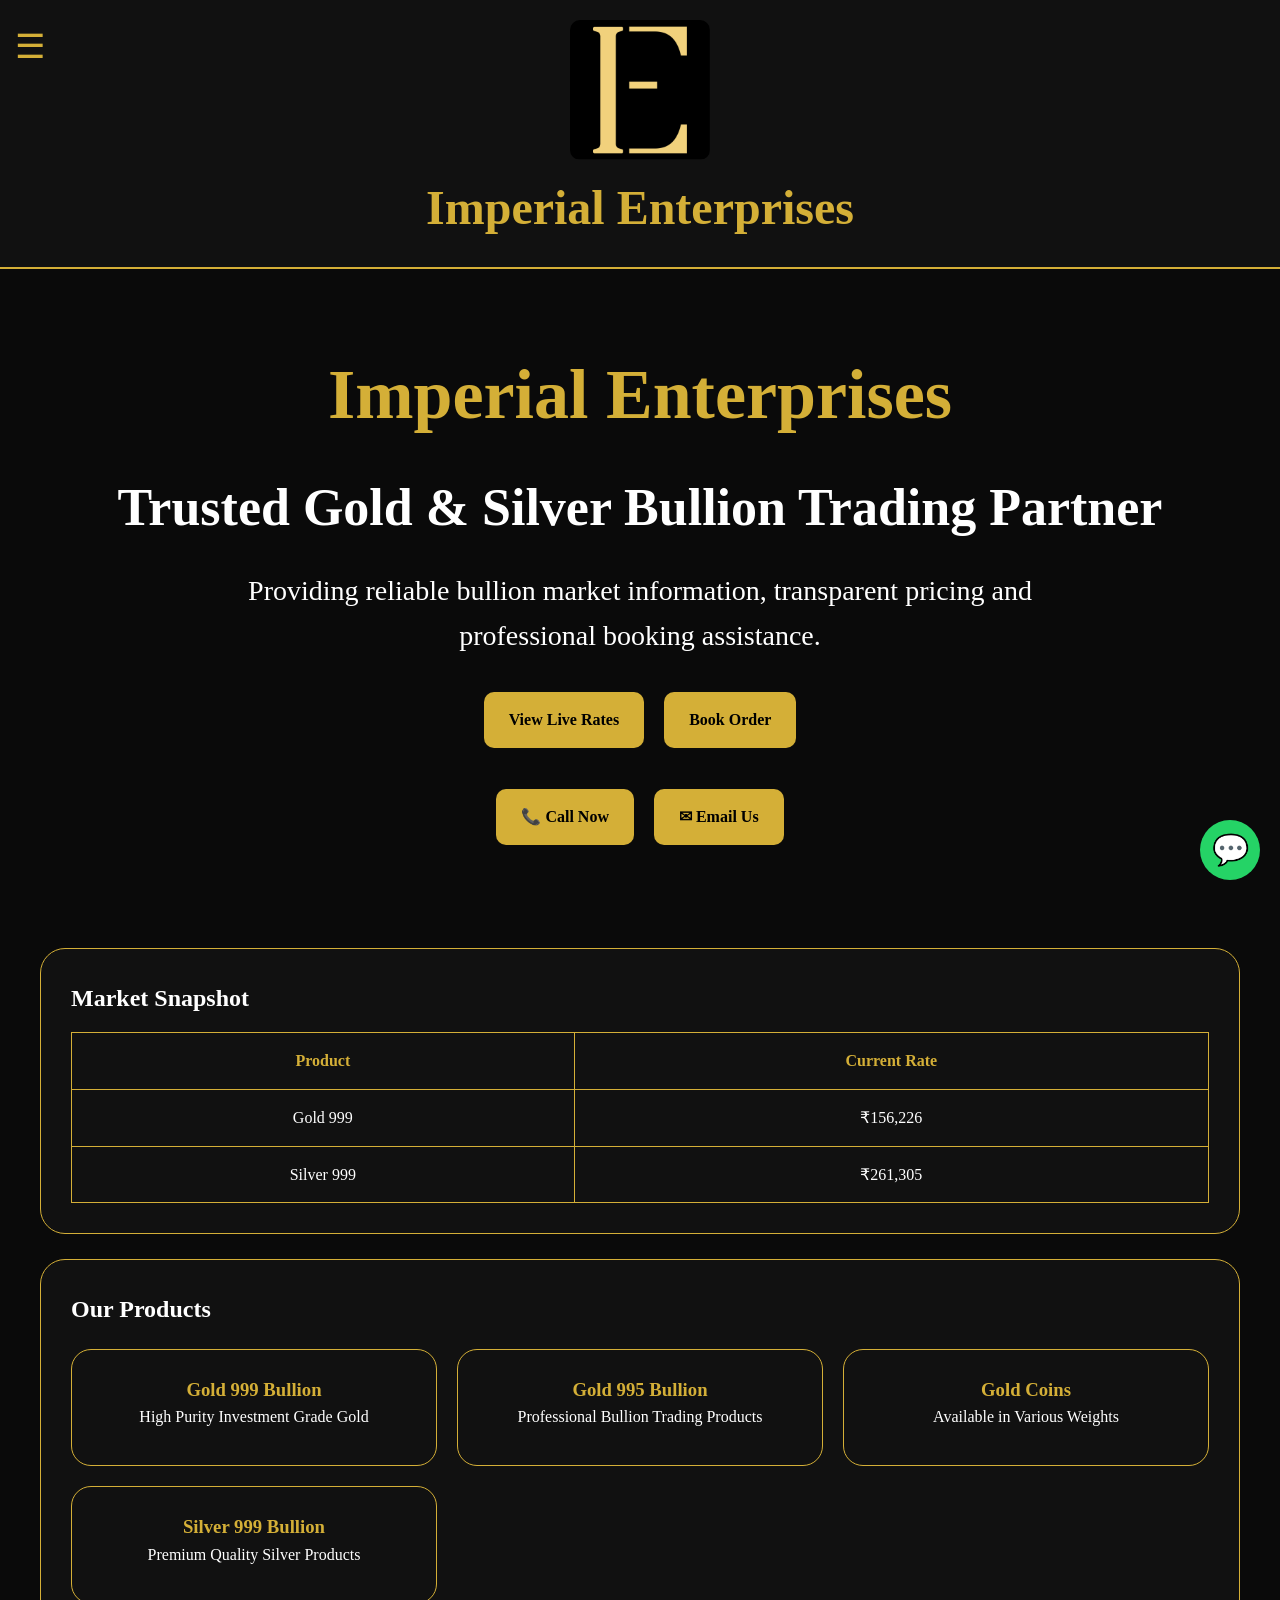
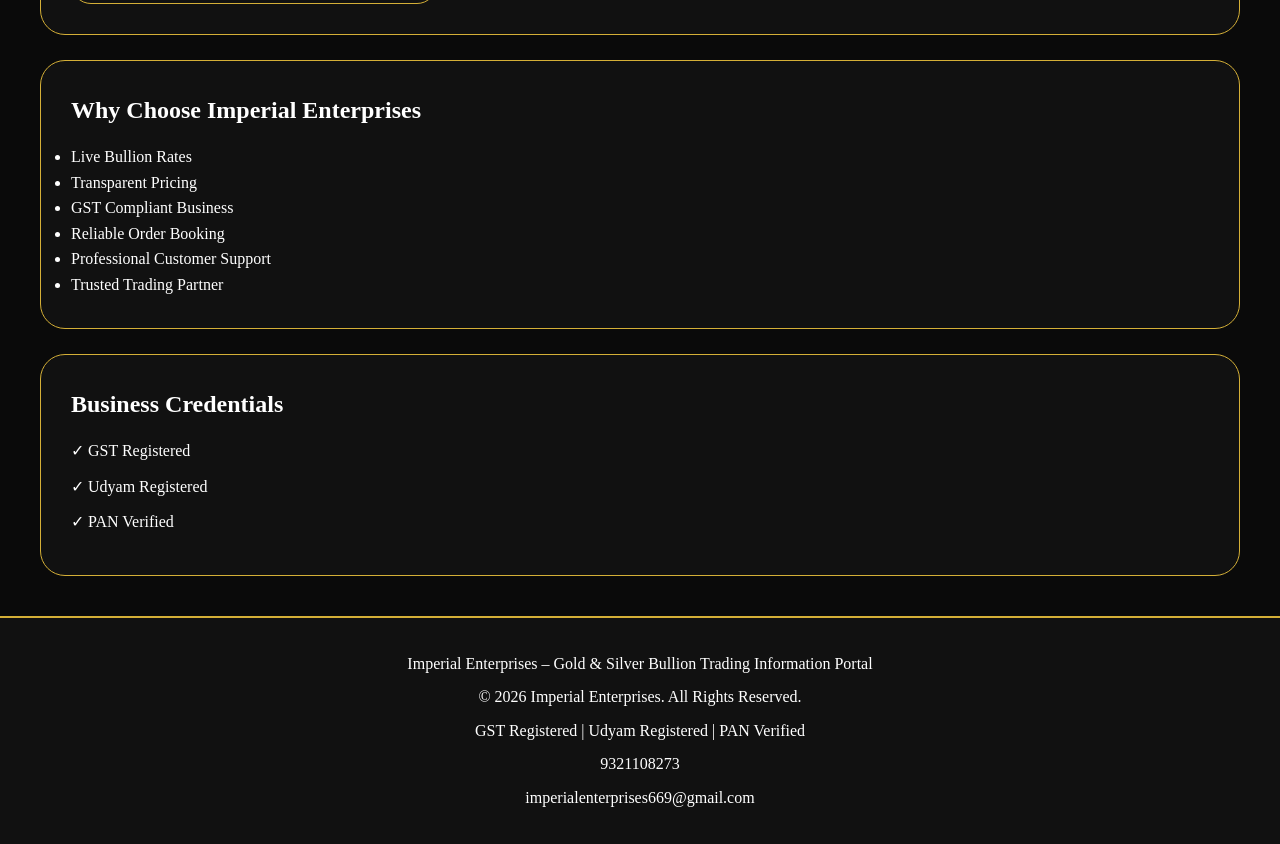
<file: index.html>
<!DOCTYPE html>
<html>
<head>
<meta charset="UTF-8">
<link rel="icon" type="image/png" href="images/logo.png">

<title>Imperial Enterprises</title>

<link rel="stylesheet" href="css/style.css">

<meta name="description" content="Imperial Enterprises - Gold and Silver Bullion Trading, Live Rates, Booking and Market Information.">

<meta name="keywords" content="gold rate, silver rate, bullion trading, gold bullion, silver bullion, imperial enterprises">

<meta name="viewport" content="width=device-width, initial-scale=1.0">

</head>

<body>

<header>

<div class="logo-container">
<img src="images/logo.png" alt="Imperial Enterprises Logo">
<span>Imperial Enterprises</span>
</div>

<div class="menu-toggle" onclick="toggleMenu()">
<span>&#9776;</span>
</div>

<nav id="navbar">

<a href="index.html">Home</a>

<a href="about.html">About</a>

<a href="live-rates.html">Live Rates</a>

<a href="booking.html">Book Order</a>

<a href="contact.html">Contact</a>

</nav>

</header>

<section class="hero">

<h1>Imperial Enterprises</h1>

<h2>Trusted Gold & Silver Bullion Trading Partner</h2>

<p>
Providing reliable bullion market information, transparent pricing and professional booking assistance.
</p>

<br>

<a class="btn" href="live-rates.html">
View Live Rates
</a>

<a class="btn" href="booking.html">
Book Order
</a>

<br><br>

<a class="btn" href="tel:9321108273">
📞 Call Now
</a>

<a class="btn" href="mailto:imperialenterprises669@gmail.com">
✉ Email Us
</a>

</section>

<section class="card">

<h2>Market Snapshot</h2>

<table>

<tr>
<th>Product</th>
<th>Current Rate</th>
</tr>

<tr>
<td>Gold 999</td>
<td id="gold999Home">Loading...</td>
</tr>

<tr>
<td>Silver 999</td>
<td id="silverHome">Loading...</td>
</tr>

</table>

</section>

<section class="card">

<h2>Our Products</h2>

<div class="rate-grid">

<div class="rate-card">
<h3>Gold 999 Bullion</h3>
<p>High Purity Investment Grade Gold</p>
</div>

<div class="rate-card">
<h3>Gold 995 Bullion</h3>
<p>Professional Bullion Trading Products</p>
</div>

<div class="rate-card">
<h3>Gold Coins</h3>
<p>Available in Various Weights</p>
</div>

<div class="rate-card">
<h3>Silver 999 Bullion</h3>
<p>Premium Quality Silver Products</p>
</div>

</div>

</section>

<section class="card">

<h2>Why Choose Imperial Enterprises</h2>

<ul>

<li>Live Bullion Rates</li>

<li>Transparent Pricing</li>

<li>GST Compliant Business</li>

<li>Reliable Order Booking</li>

<li>Professional Customer Support</li>

<li>Trusted Trading Partner</li>

</ul>

</section>

<section class="card">

<h2>Business Credentials</h2>

<p>✓ GST Registered</p>

<p>✓ Udyam Registered</p>

<p>✓ PAN Verified</p>

</section>

<footer>

<p>
Imperial Enterprises – Gold & Silver Bullion Trading Information Portal
</p>

<p>
© 2026 Imperial Enterprises. All Rights Reserved.
</p>

<p>
GST Registered | Udyam Registered | PAN Verified
</p>

<p>
9321108273
</p>

<p>
imperialenterprises669@gmail.com
</p>

</footer>

<a href="https://wa.me/919321108273"
class="whatsapp-float"
target="_blank">
💬
</a>

<script src="js/rates.js"></script>

<script>
const goldHome = document.getElementById("gold999Home");
const silverHome = document.getElementById("silverHome");

if(goldHome && typeof rates !== "undefined"){
goldHome.innerHTML = "₹" + rates.gold999.toLocaleString();
}

if(silverHome && typeof rates !== "undefined"){
silverHome.innerHTML = "₹" + rates.silver999.toLocaleString();
}
</script>

<script src="js/app.js"></script>

</body>
</html>
</file>
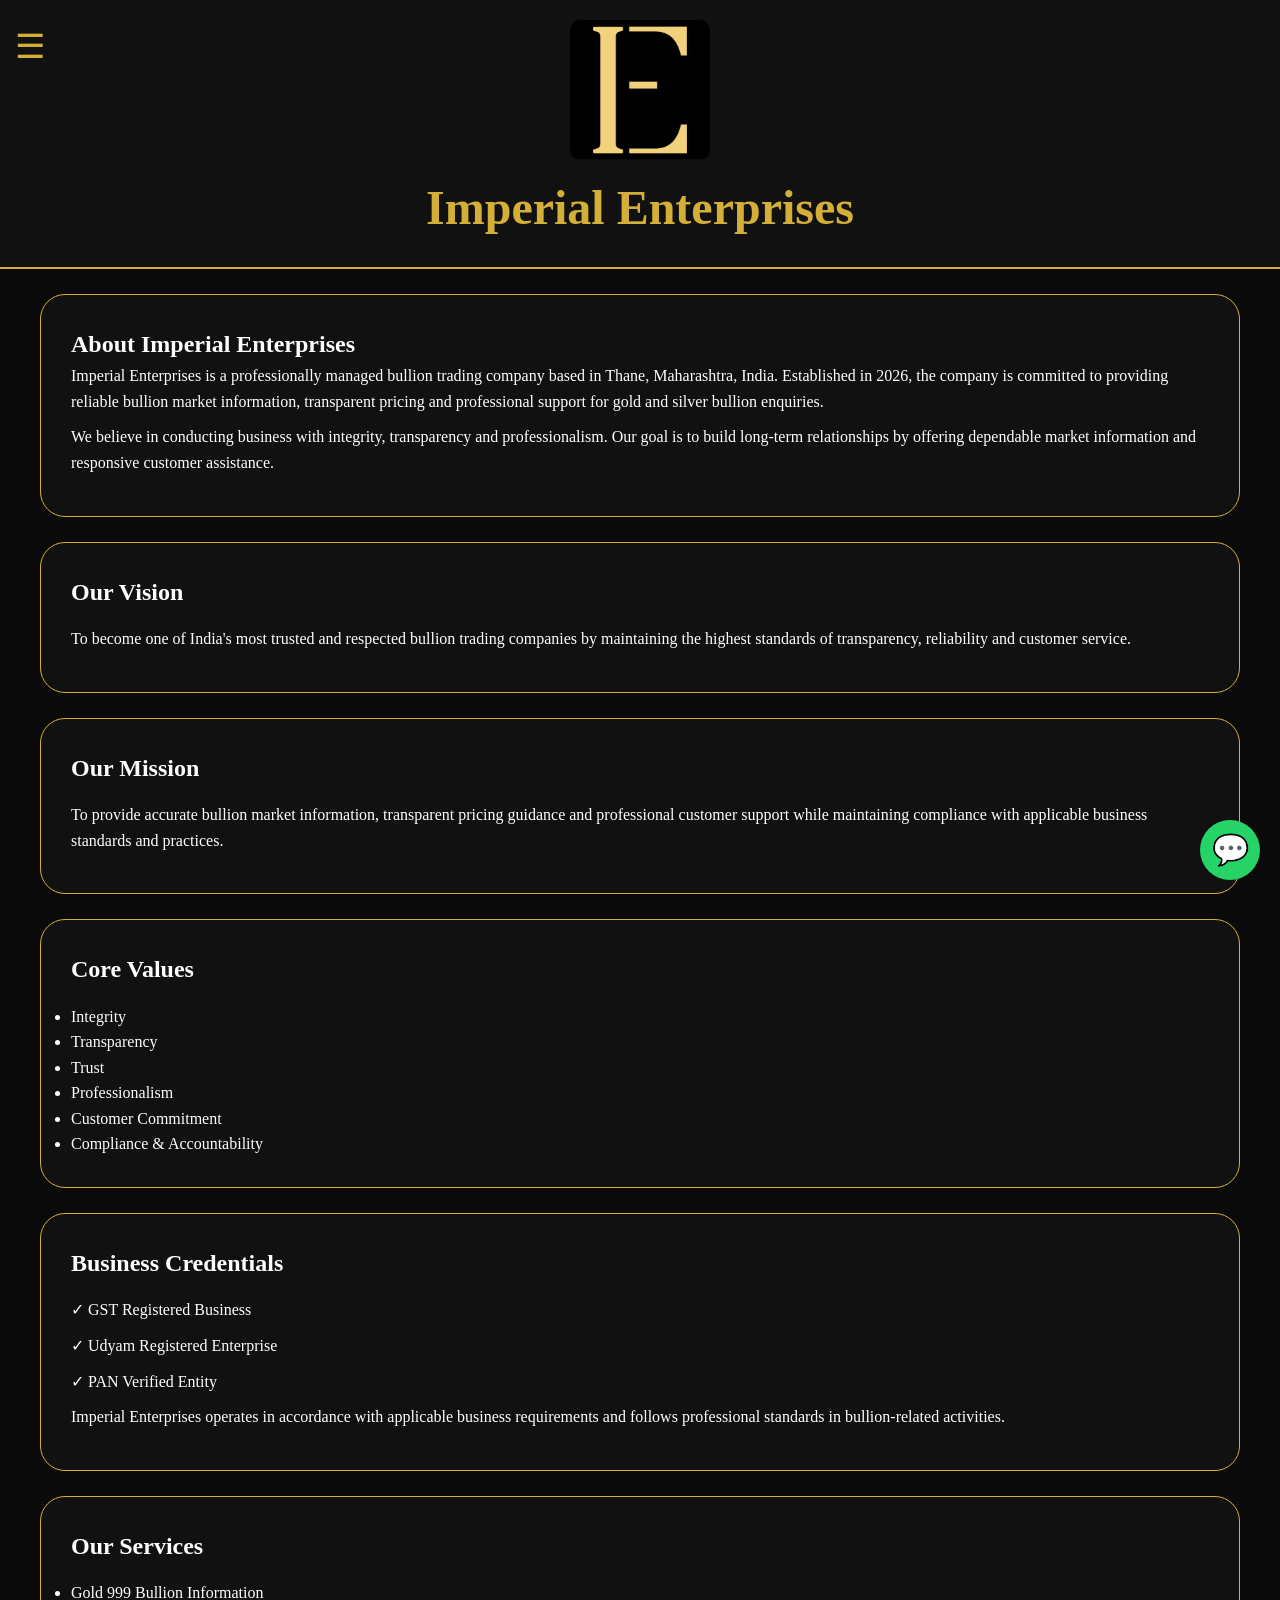
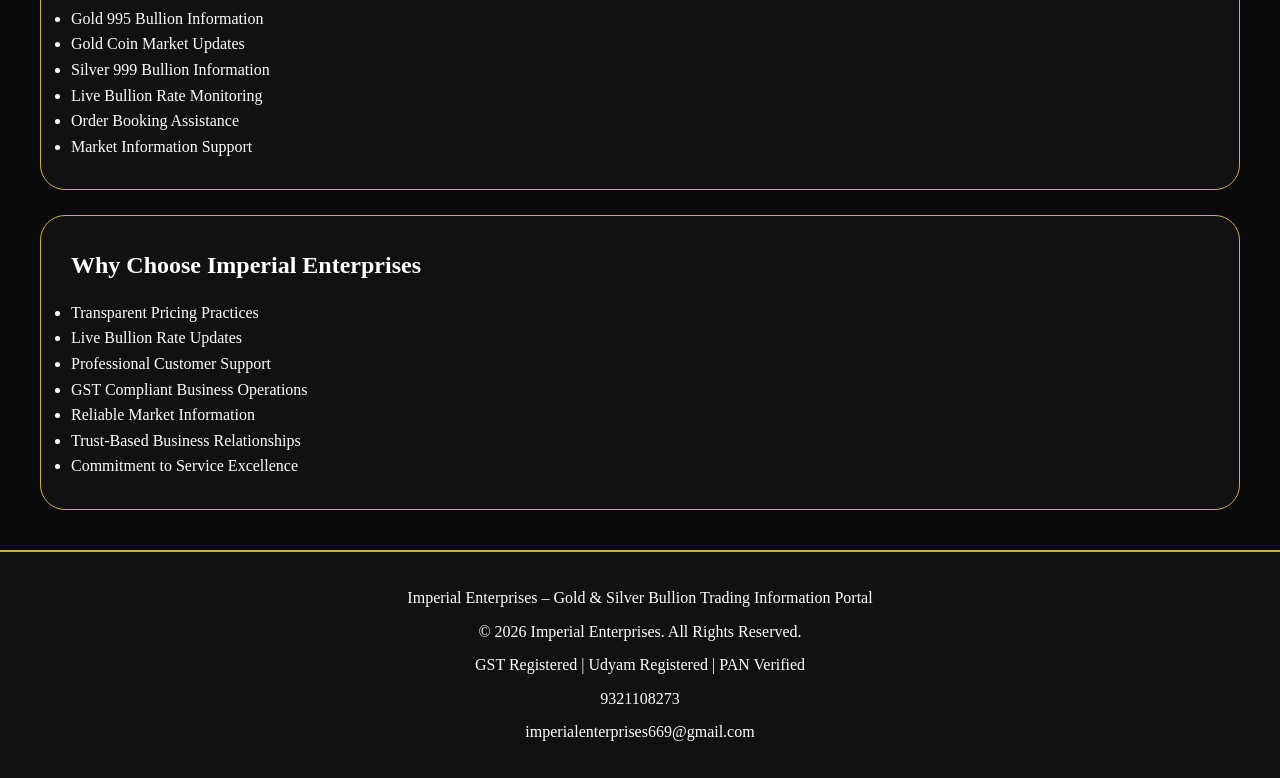
<file: about.html>
<!DOCTYPE html>
<html>
<head>
<meta charset="UTF-8">
<link rel="icon" type="image/png" href="images/logo.png">

<title>About Us - Imperial Enterprises</title>

<link rel="stylesheet" href="css/style.css">

<meta name="description" content="About Imperial Enterprises - Gold and Silver Bullion Trading Company">

<meta name="keywords" content="bullion trading, gold bullion, silver bullion, Imperial Enterprises">

<meta name="viewport" content="width=device-width, initial-scale=1.0">

</head>

<body>

<header>

<div class="logo-container">
<img src="images/logo.png" alt="Imperial Enterprises Logo">
<span>Imperial Enterprises</span>
</div>

<div class="menu-toggle" onclick="toggleMenu()">
☰
</div>

<nav id="navbar">

<a href="index.html">Home</a>

<a href="about.html">About</a>

<a href="live-rates.html">Live Rates</a>

<a href="booking.html">Book Order</a>

<a href="contact.html">Contact</a>

</nav>

</header>

<section class="card">

<h1>About Imperial Enterprises</h1>

<p>
Imperial Enterprises is a professionally managed bullion trading company based in Thane, Maharashtra, India. Established in 2026, the company is committed to providing reliable bullion market information, transparent pricing and professional support for gold and silver bullion enquiries.
</p>

<p>
We believe in conducting business with integrity, transparency and professionalism. Our goal is to build long-term relationships by offering dependable market information and responsive customer assistance.
</p>

</section>

<section class="card">

<h2>Our Vision</h2>

<p>
To become one of India's most trusted and respected bullion trading companies by maintaining the highest standards of transparency, reliability and customer service.
</p>

</section>

<section class="card">

<h2>Our Mission</h2>

<p>
To provide accurate bullion market information, transparent pricing guidance and professional customer support while maintaining compliance with applicable business standards and practices.
</p>

</section>

<section class="card">

<h2>Core Values</h2>

<ul>

<li>Integrity</li>

<li>Transparency</li>

<li>Trust</li>

<li>Professionalism</li>

<li>Customer Commitment</li>

<li>Compliance & Accountability</li>

</ul>

</section>

<section class="card">

<h2>Business Credentials</h2>

<p>✓ GST Registered Business</p>

<p>✓ Udyam Registered Enterprise</p>

<p>✓ PAN Verified Entity</p>

<p>
Imperial Enterprises operates in accordance with applicable business requirements and follows professional standards in bullion-related activities.
</p>

</section>

<section class="card">

<h2>Our Services</h2>

<ul>

<li>Gold 999 Bullion Information</li>

<li>Gold 995 Bullion Information</li>

<li>Gold Coin Market Updates</li>

<li>Silver 999 Bullion Information</li>

<li>Live Bullion Rate Monitoring</li>

<li>Order Booking Assistance</li>

<li>Market Information Support</li>

</ul>

</section>

<section class="card">

<h2>Why Choose Imperial Enterprises</h2>

<ul>

<li>Transparent Pricing Practices</li>

<li>Live Bullion Rate Updates</li>

<li>Professional Customer Support</li>

<li>GST Compliant Business Operations</li>

<li>Reliable Market Information</li>

<li>Trust-Based Business Relationships</li>

<li>Commitment to Service Excellence</li>

</ul>

</section>

<footer>

<p>
Imperial Enterprises – Gold & Silver Bullion Trading Information Portal
</p>

<p>
© 2026 Imperial Enterprises. All Rights Reserved.
</p>

<p>
GST Registered | Udyam Registered | PAN Verified
</p>

<p>
9321108273
</p>

<p>
imperialenterprises669@gmail.com
</p>

</footer>

<a href="https://wa.me/919321108273"
class="whatsapp-float"
target="_blank">
💬
</a>

<script src="js/app.js"></script>

</body>
</html>
</file>
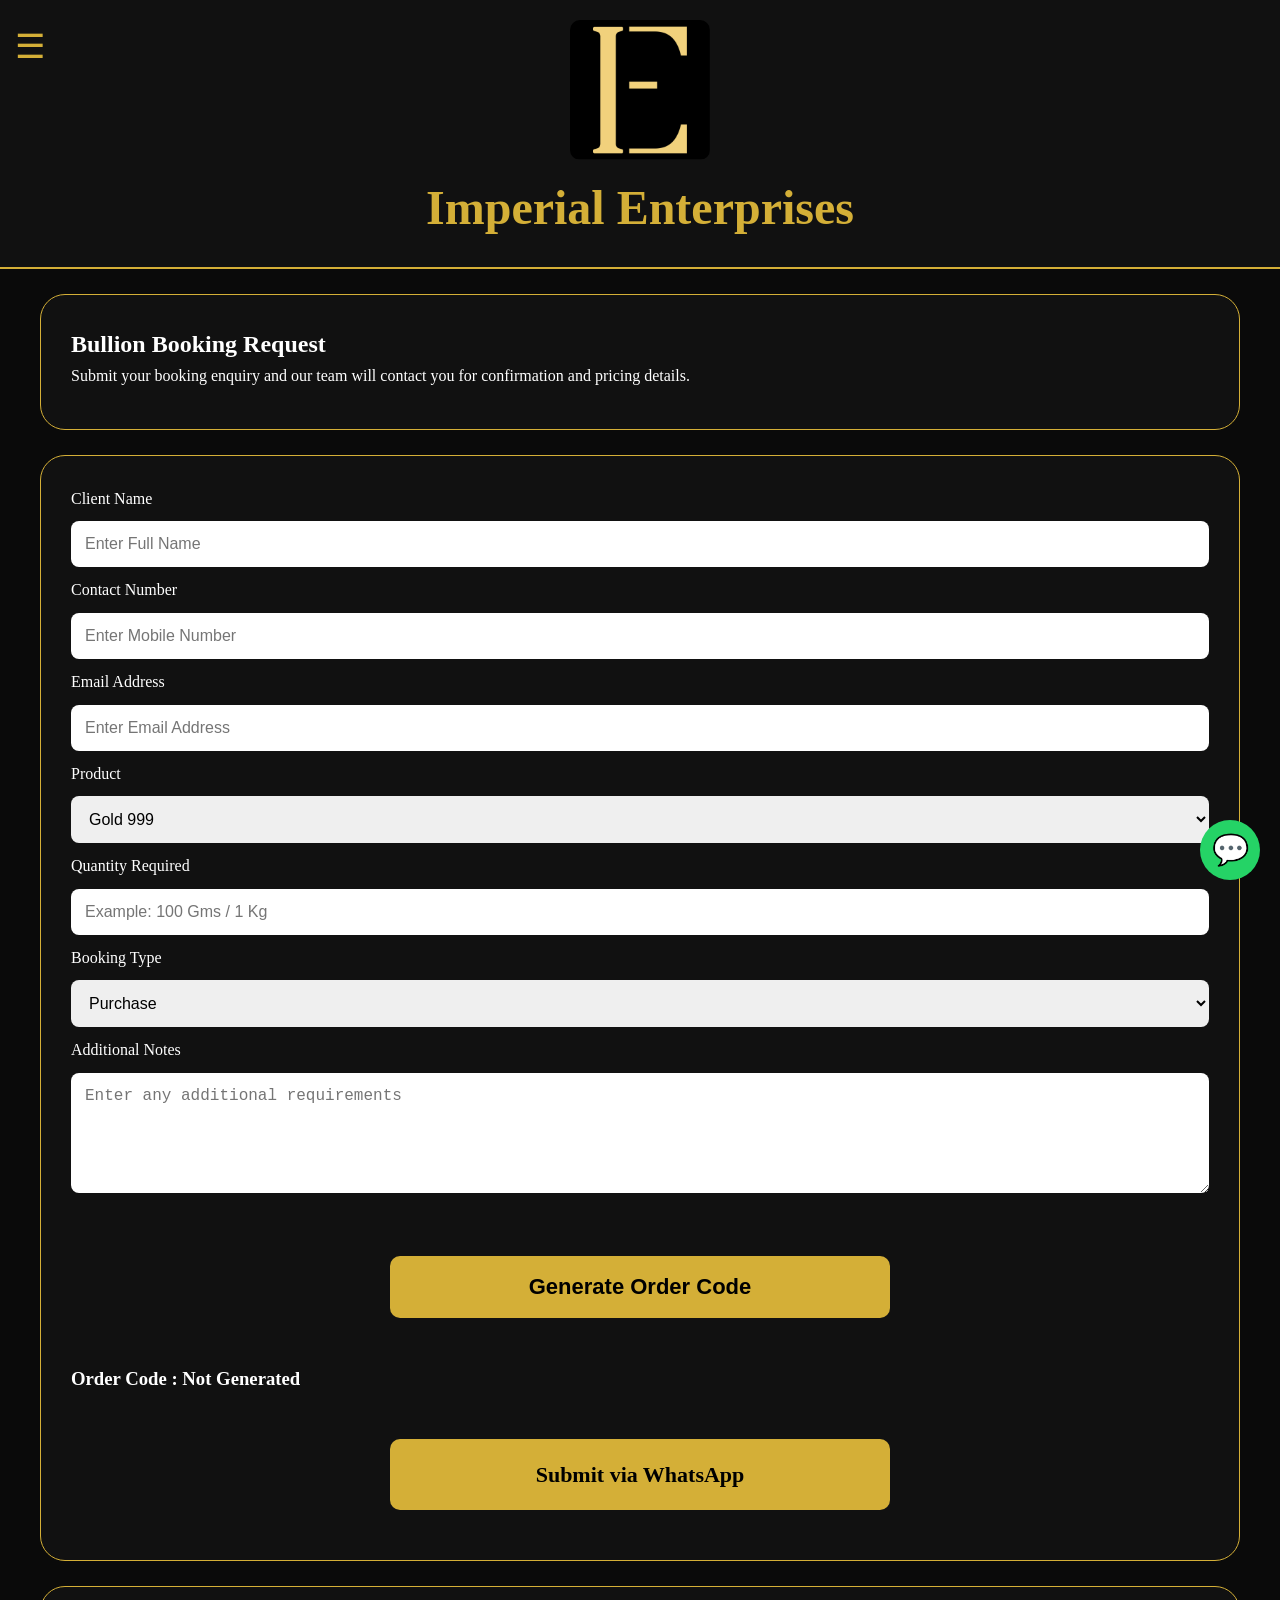
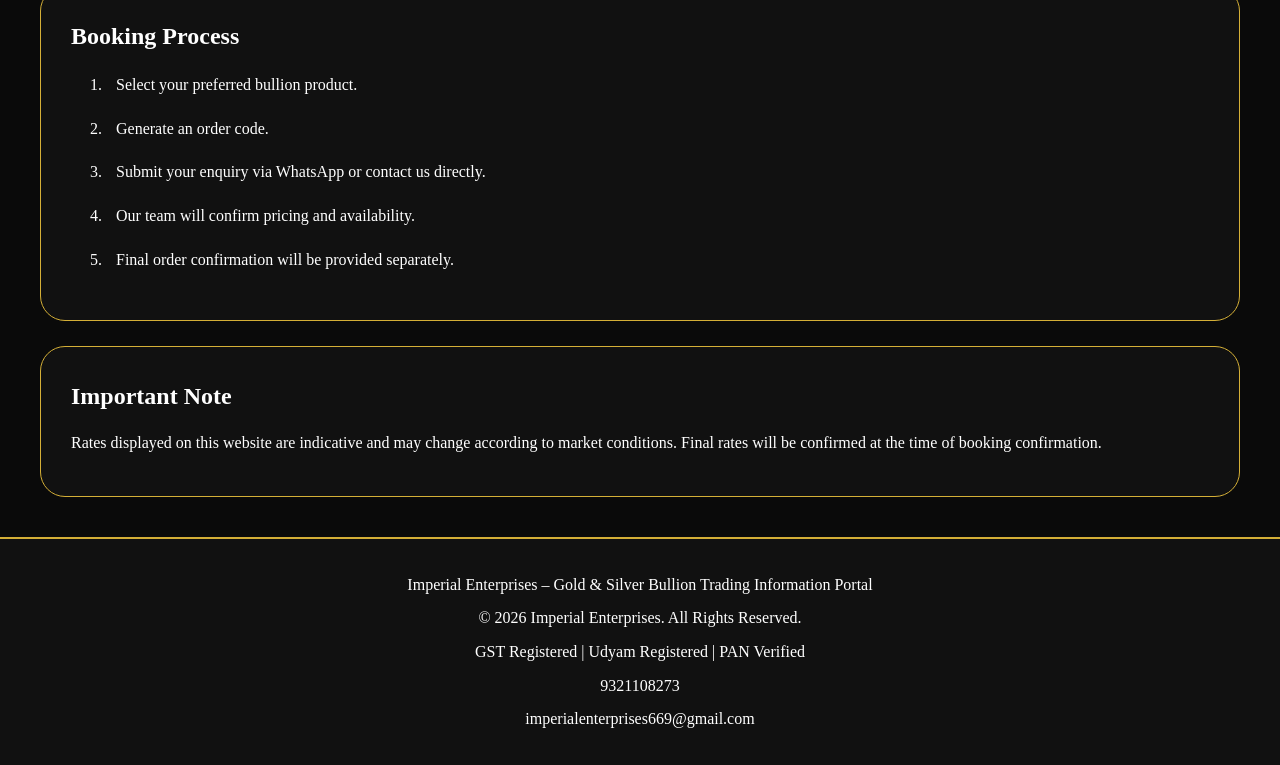
<file: booking.html>
<!DOCTYPE html>
<html>
<head>
<meta charset="UTF-8">
<link rel="icon" type="image/png" href="images/logo.png">

<title>Book Order - Imperial Enterprises</title>

<link rel="stylesheet" href="css/style.css">

<meta name="description" content="Book Gold and Silver Bullion Orders with Imperial Enterprises">

<meta name="keywords" content="gold booking, silver booking, bullion order">

<meta name="viewport" content="width=device-width, initial-scale=1.0">

</head>

<body>

<header>

<div class="logo-container">
<img src="images/logo.png" alt="Imperial Enterprises Logo">
<span>Imperial Enterprises</span>
</div>

<div class="menu-toggle" onclick="toggleMenu()">
☰
</div>

<nav id="navbar">

<a href="index.html">Home</a>

<a href="about.html">About</a>

<a href="live-rates.html">Live Rates</a>

<a href="booking.html">Book Order</a>

<a href="contact.html">Contact</a>

</nav>

</header>

<section class="card">

<h1>Bullion Booking Request</h1>

<p>
Submit your booking enquiry and our team will contact you for confirmation and pricing details.
</p>

</section>

<section class="card">

<form>

<label>Client Name</label>
<input type="text" placeholder="Enter Full Name">

<label>Contact Number</label>
<input type="tel" placeholder="Enter Mobile Number">

<label>Email Address</label>
<input type="email" placeholder="Enter Email Address">

<label>Product</label>

<select>
<option>Gold 999</option>
<option>Gold 995</option>
<option>Gold Coin 1 Gram</option>
<option>Silver 999</option>
</select>

<label>Quantity Required</label>

<input type="text" placeholder="Example: 100 Gms / 1 Kg">

<label>Booking Type</label>

<select>
<option>Purchase</option>
<option>Rate Booking</option>
<option>General Enquiry</option>
</select>

<label>Additional Notes</label>

<textarea rows="4" placeholder="Enter any additional requirements"></textarea>

<br><br>

<button type="button" class="btn" onclick="generateOrderCode()" button id="generateCodeBtn">
Generate Order Code

</button>
    

    
<br>

<h3 id="orderCode">Order Code : Not Generated</h3>

<br>

<a href="https://wa.me/919321108273" class="btn booking-submit-btn" button id="submitWhatsappBtn">
Submit via WhatsApp
 
</a>
</form>

</section>

<section class="card">

<h2>Booking Process</h2>

<ol>

<li>Select your preferred bullion product.</li>

<li>Generate an order code.</li>

<li>Submit your enquiry via WhatsApp or contact us directly.</li>

<li>Our team will confirm pricing and availability.</li>

<li>Final order confirmation will be provided separately.</li>

</ol>

</section>

<section class="card">

<h2>Important Note</h2>

<p>
Rates displayed on this website are indicative and may change according to market conditions. Final rates will be confirmed at the time of booking confirmation.
</p>

</section>

<footer>

<p>
Imperial Enterprises – Gold & Silver Bullion Trading Information Portal
</p>

<p>
© 2026 Imperial Enterprises. All Rights Reserved.
</p>

<p>
GST Registered | Udyam Registered | PAN Verified
</p>

<p>
9321108273
</p>

<p>
imperialenterprises669@gmail.com
</p>

</footer>

<a href="https://wa.me/919321108273"
class="whatsapp-float"
target="_blank">
💬
</a>

<script src="js/app.js"></script>

</body>
</html>
</file>
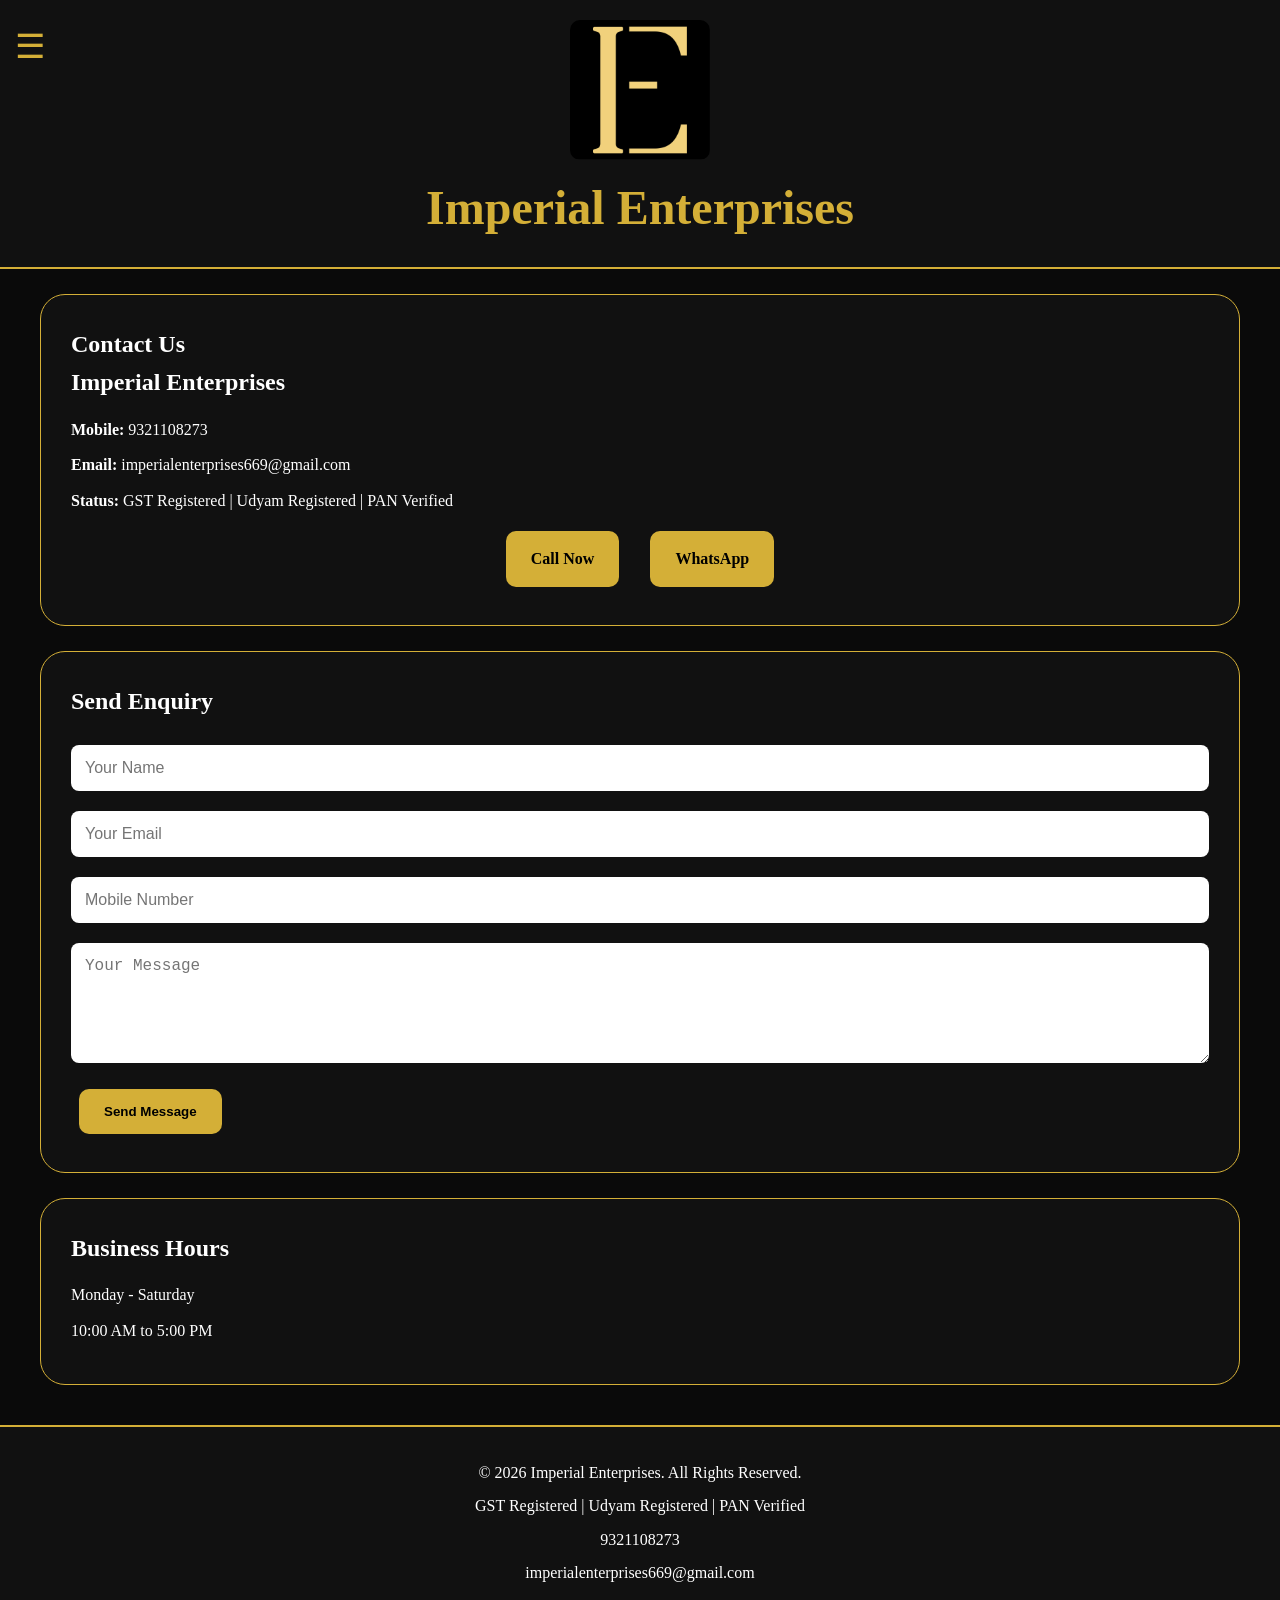
<file: contact.html>
<!DOCTYPE html>
<html>
<head>
    <meta charset="UTF-8">
    <link rel="icon" type="image/png" href="images/logo.png">
<title>Imperial Enterprises</title>
<link rel="stylesheet" href="css/style.css">
    <meta name="description" content="Imperial Enterprises - Gold and Silver Bullion Trading, Live Rates, Booking and Market Information.">

<meta name="keywords" content="gold rate, silver rate, bullion trading, gold bullion, silver bullion, imperial enterprises">

<meta name="viewport" content="width=device-width, initial-scale=1.0">
</head>

<body>

<header>

<div class="logo-container">
    <img src="images/logo.png" alt="Imperial Enterprises Logo">
    <span>Imperial Enterprises</span>
</div>

<div
class="menu-toggle"
onclick="toggleMenu()">

☰

</div>

<nav id="navbar">

<a href="index.html">Home</a>

<a href="about.html">About</a>

<a href="live-rates.html">Live Rates</a>

<a href="booking.html">Book Order</a>

<a href="contact.html">Contact</a>

</nav>

</header>
  
<section class="card">

<h1>Contact Us</h1>

<h2>Imperial Enterprises</h2>

<p><strong>Mobile:</strong> 9321108273</p>

<p><strong>Email:</strong> imperialenterprises669@gmail.com</p>

<p><strong>Status:</strong>
GST Registered | Udyam Registered | PAN Verified
</p>

<div class="contact-buttons">

<a class="btn" href="tel:9321108273">
Call Now
</a>

<a class="btn"
href="https://wa.me/919321108273">
WhatsApp
</a>

</div>

</section>  
  
<section class="card">

<h2>Send Enquiry</h2>

<form>

<input
type="text"
placeholder="Your Name">

<input
type="email"
placeholder="Your Email">

<input
type="tel"
placeholder="Mobile Number">

<textarea
placeholder="Your Message">
</textarea>

<button type="submit">

Send Message

</button>

</form>

</section>
  
<section class="card">

<h2>Business Hours</h2>

<p>Monday - Saturday</p>

<p>10:00 AM to 5:00 PM</p>

</section>
  
<footer>

<p>
© 2026 Imperial Enterprises. All Rights Reserved.</p>

<p>
GST Registered
|
Udyam Registered
|
PAN Verified
</p>

<p>
9321108273
</p>

<p>
imperialenterprises669@gmail.com
</p>

</footer>
 
<script src="js/app.js"></script>
</body>
</html>
</file>
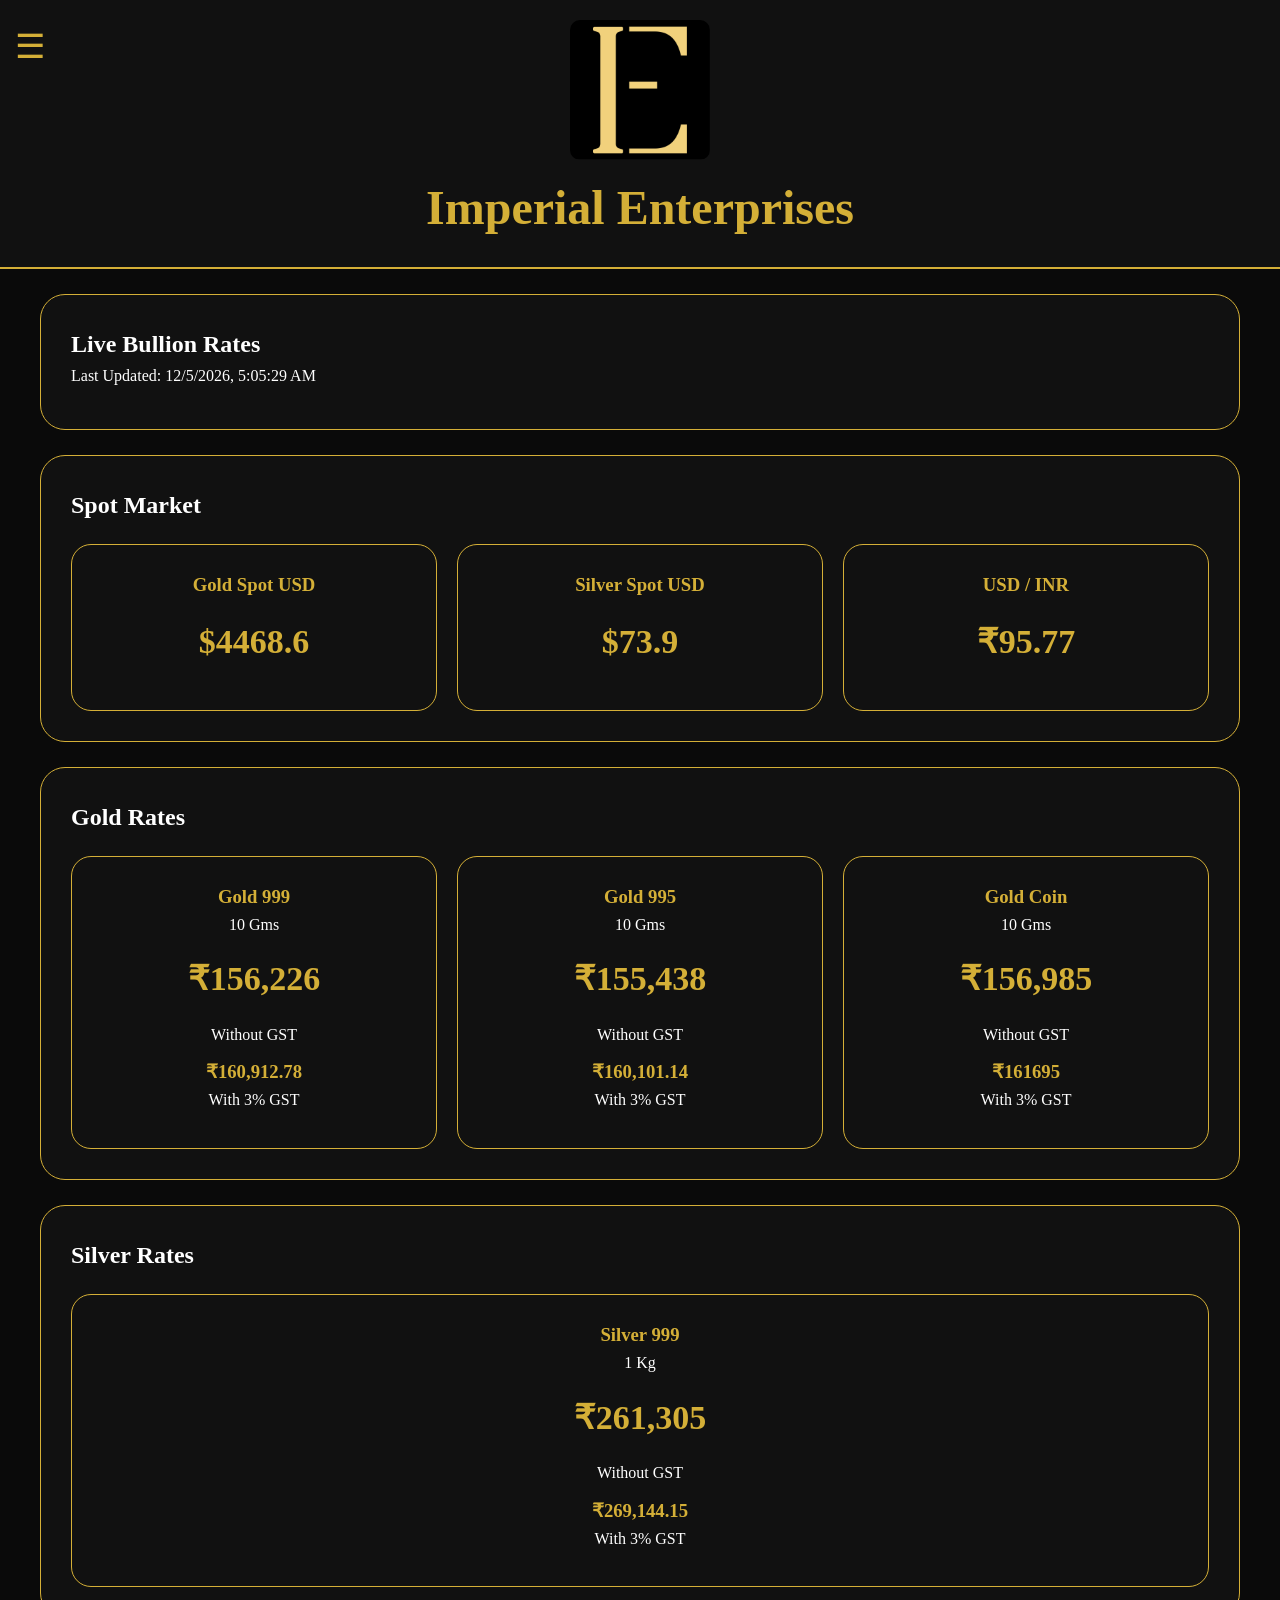
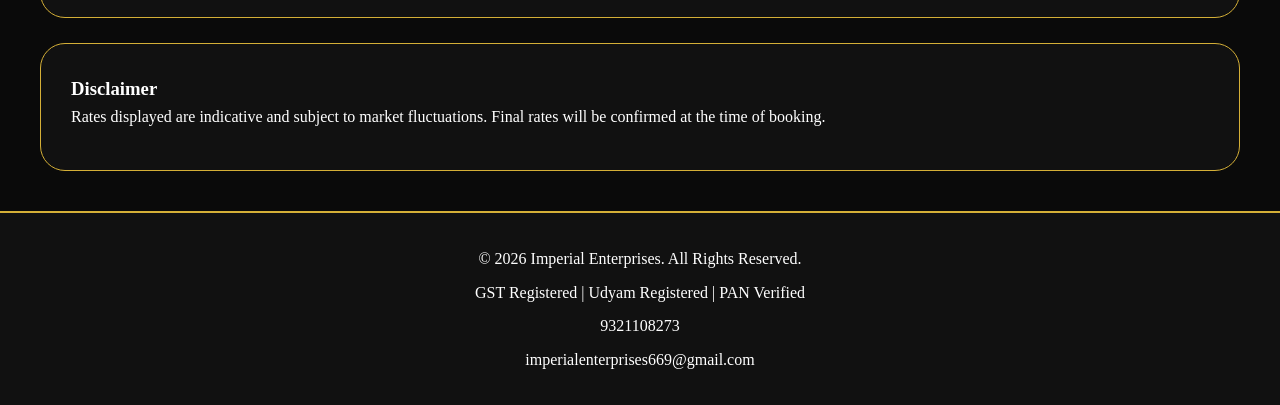
<file: live-rates.html>
<!DOCTYPE html>
<html>
<head>
<meta charset="UTF-8">
<link rel="icon" type="image/png" href="images/logo.png">

<title>Live Bullion Rates - Imperial Enterprises</title>

<link rel="stylesheet" href="css/style.css">

<meta name="description" content="Imperial Enterprises - Live Gold and Silver Bullion Rates">

<meta name="keywords" content="gold rate, silver rate, bullion trading, gold bullion, silver bullion">

<meta name="viewport" content="width=device-width, initial-scale=1.0">

</head>

<body>

<header>

<div class="logo-container">
<img src="images/logo.png" alt="Imperial Enterprises Logo">
<span>Imperial Enterprises</span>
</div>

<div class="menu-toggle" onclick="toggleMenu()">
☰
</div>

<nav id="navbar">

<a href="index.html">Home</a>

<a href="about.html">About</a>

<a href="live-rates.html">Live Rates</a>

<a href="booking.html">Book Order</a>

<a href="contact.html">Contact</a>

</nav>

</header>

<section class="card">

<h1>Live Bullion Rates</h1>

<p id="lastUpdate">
Last Updated: --
</p>

</section>

<section class="card">

<h2>Spot Market</h2>

<div class="rate-grid">

<div class="rate-card">
<h3>Gold Spot USD</h3>
<h2 id="goldSpot">$0</h2>
</div>

<div class="rate-card">
<h3>Silver Spot USD</h3>
<h2 id="silverSpot">$0</h2>
</div>

<div class="rate-card">
<h3>USD / INR</h3>
<h2 id="usdInr">₹0</h2>
</div>

</div>

</section>

<section class="card">

<h2>Gold Rates</h2>

<div class="rate-grid">

<div class="rate-card">
<h3>Gold 999</h3>
<p>10 Gms</p>
<h2 id="gold999">₹0</h2>
<p>Without GST</p>
<h3 id="gold999gst">₹0</h3>
<p>With 3% GST</p>
</div>

<div class="rate-card">
<h3>Gold 995</h3>
<p>10 Gms</p>
<h2 id="gold995">₹0</h2>
<p>Without GST</p>
<h3 id="gold995gst">₹0</h3>
<p>With 3% GST</p>
</div>

<div class="rate-card">
<h3>Gold Coin</h3>
<p>10 Gms</p>
<h2 id="goldcoin">₹0</h2>
<p>Without GST</p>
<h3 id="goldcoingst">₹0</h3>
<p>With 3% GST</p>
</div>

</div>

</section>

<section class="card">

<h2>Silver Rates</h2>

<div class="rate-grid">

<div class="rate-card">

<h3>Silver 999</h3>

<p>1 Kg</p>

<h2 id="silver">₹0</h2>

<p>Without GST</p>

<h3 id="silvergst">₹0</h3>

<p>With 3% GST</p>

</div>

</div>

</section>

<section class="card">

<h3>Disclaimer</h3>

<p>
Rates displayed are indicative and subject to market fluctuations.
Final rates will be confirmed at the time of booking.
</p>

</section>

<footer>

<p>© 2026 Imperial Enterprises. All Rights Reserved.</p>

<p>GST Registered | Udyam Registered | PAN Verified</p>

<p>9321108273</p>

<p>imperialenterprises669@gmail.com</p>

</footer>

<script src="js/rates.js"></script>
<script src="js/live-rates.js"></script>
<script src="js/app.js"></script>

</body>
</html>
</file>
<file: css/style.css>
*{
margin:0;
padding:0;
box-sizing:border-box;
}

body{
background:#0a0a0a;
color:#fff;
font-family:'Cinzel',serif;
overflow-x:hidden;
line-height:1.6;
}

/* HEADER */

header{
background:#111;
border-bottom:2px solid #D4AF37;
padding:20px 15px;
position:sticky;
top:0;
z-index:1000;
text-align:center;
}

.logo-container{
display:flex;
flex-direction:column;
align-items:center;
justify-content:center;
gap:10px;
}

.logo-container img{
width:140px;
max-width:100%;
height:auto;
border-radius:10px;
}

.logo-container span{
font-size:48px;
font-weight:bold;
color:#D4AF37;
}

/* HAMBURGER */

.menu-toggle{
position:absolute;
left:15px;
top:20px;
font-size:34px;
color:#D4AF37;
cursor:pointer;
display:block;
z-index:1100;
}

/* NAV */

nav{
display:none;
flex-direction:column;
background:#111;
margin-top:15px;
border-top:1px solid #333;
}

nav.active{
display:flex;
}

nav a{
color:#fff;
text-decoration:none;
padding:15px;
border-top:1px solid #333;
transition:0.3s;
}

nav a:hover{
background:#1a1a1a;
color:#D4AF37;
}

/* HERO */

.hero{
max-width:1200px;
margin:auto;
padding:70px 25px;
text-align:center;
}

.hero h1{
font-size:70px;
color:#D4AF37;
margin-bottom:15px;
}

.hero h2{
font-size:52px;
margin-bottom:20px;
}

.hero p{
font-size:28px;
max-width:900px;
margin:auto;
}

/* CARDS */

.card{
background:#111;
border:1px solid #D4AF37;
border-radius:25px;
padding:30px;
margin:25px auto;
width:95%;
max-width:1200px;
}

.card h2{
color:#fff;
margin-bottom:15px;
}

.card p{
margin-bottom:10px;
}

.card ol{
padding-left:35px;
margin-top:15px;
}

.card ol li{
margin-bottom:15px;
padding-left:10px;
line-height:1.8;
}

/* BUTTONS */

.btn,
button{
background:#D4AF37;
color:#000;
padding:15px 25px;
border:none;
border-radius:10px;
font-weight:bold;
text-decoration:none;
cursor:pointer;
display:inline-block;
margin:8px;
transition:.3s;
}

.btn:hover,
button:hover{
opacity:.9;
}

.booking-submit-btn{
display:block;
width:100%;
max-width:400px;
margin:0 auto;
text-align:center;
font-size:20px;
padding:16px;
}

/* BOOKING PAGE BUTTONS */

.booking-submit-btn,
#generateCodeBtn,
#submitWhatsappBtn{
display:block;
width:100%;
max-width:500px;
margin:20px auto;
padding:18px;
font-size:22px;
font-weight:bold;
text-align:center;
}


/* FORMS */

input,
select,
textarea{
width:100%;
padding:14px;
margin:10px 0;
border:none;
border-radius:8px;
font-size:16px;
}

textarea{
min-height:120px;
resize:vertical;
}

/* TABLES */

table{
width:100%;
border-collapse:collapse;
}

table th,
table td{
border:1px solid #D4AF37;
padding:15px;
text-align:center;
}

table th{
background:#111;
color:#D4AF37;
}

/* RATE GRID */

.rate-grid{
display:grid;
grid-template-columns:repeat(auto-fit,minmax(300px,1fr));
gap:20px;
margin-top:20px;
}

.rate-card{
background:#111;
border:1px solid #D4AF37;
border-radius:20px;
padding:25px;
text-align:center;
}

.rate-card h2{
color:#D4AF37;
font-size:34px;
margin:15px 0;
}

.rate-card h3{
color:#D4AF37;
}

/* CONTACT */

.contact-buttons{
display:flex;
justify-content:center;
gap:15px;
flex-wrap:wrap;
}

/* WHATSAPP */

.whatsapp-float{
position:fixed;
bottom:20px;
right:20px;
width:60px;
height:60px;
background:#25D366;
border-radius:50%;
display:flex;
align-items:center;
justify-content:center;
font-size:30px;
text-decoration:none;
z-index:999;
}

/* FOOTER */

footer{
background:#111;
border-top:2px solid #D4AF37;
padding:25px;
text-align:center;
margin-top:40px;
}

footer p{
margin:8px 0;
}

/* MOBILE */

@media screen and (max-width:768px){

body{
font-size:16px;
}

header{
padding:15px 10px;
}

.logo-container img{
width:90px;
}

.logo-container span{
font-size:22px;
}

.menu-toggle{
font-size:28px;
top:15px;
left:15px;
}

.hero{
padding:40px 15px;
}

.hero h1{
font-size:34px;
line-height:1.2;
}

.hero h2{
font-size:24px;
line-height:1.3;
}

.hero p{
font-size:16px;
line-height:1.7;
}

.card{
width:95%;
margin:15px auto;
padding:20px;
}

.card h2{
font-size:28px;
}

.rate-grid{
display:grid;
grid-template-columns:1fr;
gap:15px;
}

.rate-card{
padding:20px;
}

.rate-card h3{
font-size:24px;
}

.btn,
button{
width:100%;
display:block;
margin:10px 0;
font-size:16px;
}

.booking-submit-btn{
max-width:100%;
}

.contact-buttons{
flex-direction:column;
}

table{
width:100%;
display:table;
}

table th,
table td{
padding:12px;
font-size:16px;
}

input,
select,
textarea{
font-size:16px;
}

footer{
padding:20px 15px;
}

footer p{
font-size:15px;
word-break:break-word;
}

.whatsapp-float{
width:55px;
height:55px;
font-size:26px;
right:15px;
bottom:15px;
}

}

html{
-webkit-text-size-adjust:100%;
}

img{
max-width:100%;
height:auto;
}

.card,
.hero,
footer,
header{
overflow:hidden;
}
</file>
